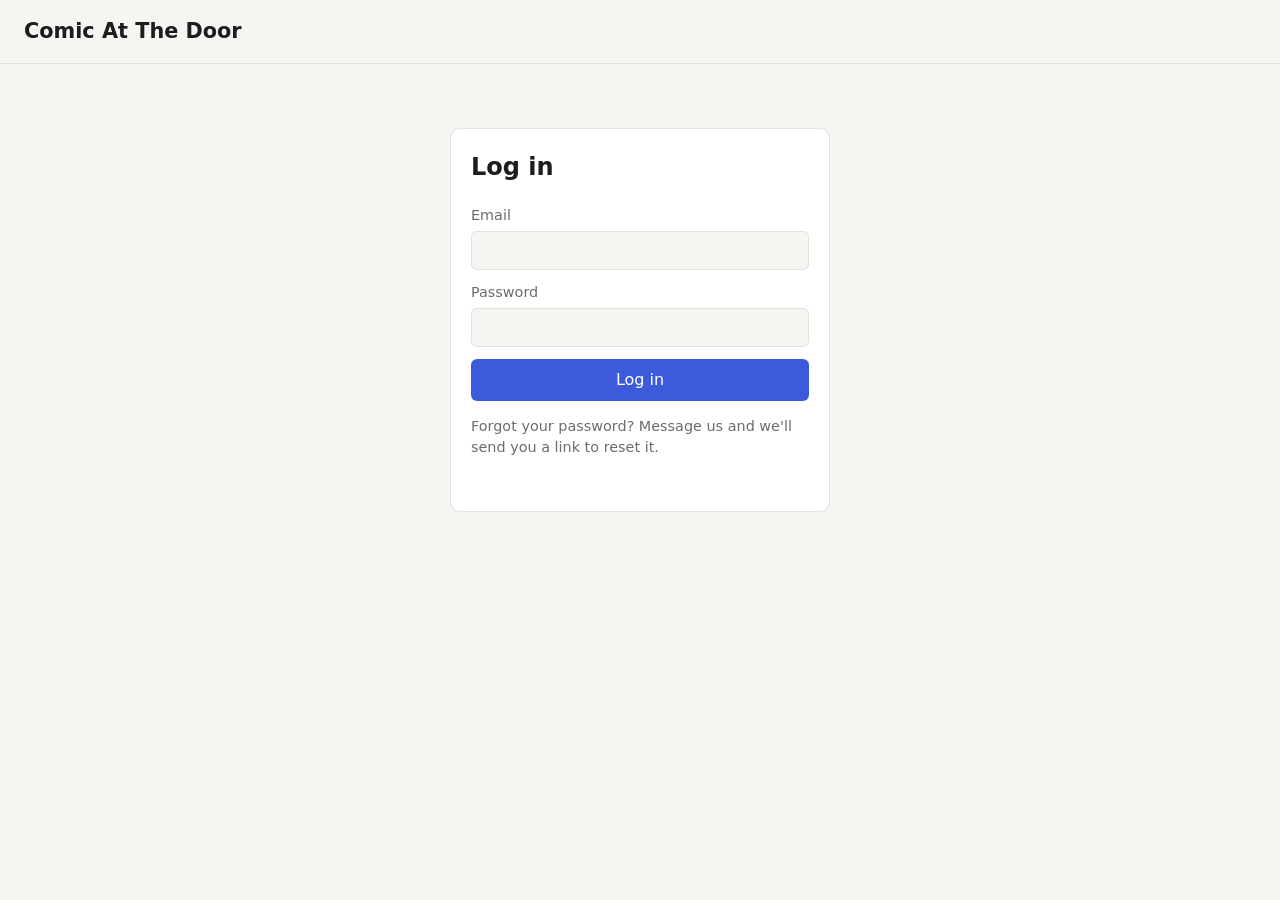
<file: index.html>
<!doctype html>
<html lang="en">
<head>
  <meta charset="utf-8">
  <meta name="viewport" content="width=device-width, initial-scale=1">
  <meta http-equiv="Content-Security-Policy" content="default-src 'self'; script-src 'self'; style-src 'self'; img-src 'self' data: https://*.supabase.co; connect-src 'self' https://*.supabase.co; object-src 'none'; base-uri 'none'; form-action 'self'">
  <meta name="referrer" content="no-referrer">
  <meta name="robots" content="noindex, nofollow">
  <title>Comic At The Door</title>
  <link rel="icon" href="data:,">
  <link rel="stylesheet" href="style.css?v=4">
</head>
<body>
  <header>
    <h1>Comic At The Door</h1>
    <div id="userbar" hidden>
      <span id="who"></span>
      <button id="logout" class="ghost">Log out</button>
    </div>
  </header>

  <main>
    <p id="loading" class="muted center" role="status">Loading…</p>

    <!-- Log in (no signup: invite only) -->
    <section id="auth" class="card narrow" hidden>
      <h2>Log in</h2>
      <form id="auth-form">
        <label>Email <input type="email" id="email" required autocomplete="email"></label>
        <label>Password <input type="password" id="password" required autocomplete="current-password"></label>
        <button type="submit" id="auth-submit">Log in</button>
      </form>
      <p class="muted small">Forgot your password? Message us and we'll send you a link to reset it.</p>
      <p id="auth-msg" class="msg" role="status" aria-live="polite"></p>
    </section>

    <!-- Accept invitation / reset link (a form, so link scanners can't use up the code) -->
    <section id="accept" class="card narrow" hidden>
      <h2 id="accept-title">Welcome to Comic At The Door</h2>
      <p id="accept-text">Please accept your invitation to access our comic archive. Enter the email address this invitation was sent to.</p>
      <form id="accept-form">
        <label>Email <input type="email" id="accept-email" required autocomplete="email"></label>
        <button type="submit" id="accept-btn">Accept invitation</button>
      </form>
      <p id="accept-msg" class="msg" role="status" aria-live="polite"></p>
      <p class="muted small"><a href="/">Already set up? Go to the comics</a></p>
    </section>

    <!-- Set password (after accepting an invite or reset link) -->
    <section id="setpw" class="card narrow" hidden>
      <h2>Choose your password</h2>
      <p class="muted small">You'll use this with your email to log in from now on.</p>
      <form id="setpw-form">
        <label>New password <input type="password" id="newpw" required minlength="8" autocomplete="new-password"></label>
        <label>Type it again <input type="password" id="newpw2" required minlength="8" autocomplete="new-password"></label>
        <button type="submit" id="setpw-btn">Save password</button>
      </form>
      <p id="setpw-msg" class="msg" role="status" aria-live="polite"></p>
    </section>

    <!-- Admin upload -->
    <section id="admin" class="card" hidden>
      <h2>Upload a new comic</h2>
      <form id="upload-form">
        <label>Title <input id="c-title" required maxlength="200"></label>
        <label>Date <input type="date" id="c-date" required></label>
        <label>Description <textarea id="c-desc" rows="2" maxlength="1000"></textarea></label>
        <label>Image (JPG, PNG, WebP or GIF) <input type="file" id="c-file" accept="image/jpeg,image/png,image/webp,image/gif" required></label>
        <button type="submit" id="upload-btn">Upload</button>
      </form>
      <p id="upload-msg" class="msg" role="status" aria-live="polite"></p>
    </section>

    <!-- Gallery -->
    <section id="gallery" hidden>
      <p id="empty" class="muted" hidden>No comics yet. Check back soon!</p>
      <div id="grid"></div>
    </section>
  </main>

  <script src="boot.js?v=4"></script>
  <script src="vendor/supabase-2.45.4.min.js"></script>
  <script src="config.js?v=4"></script>
  <script src="app.js?v=4"></script>
</body>
</html>
</file>
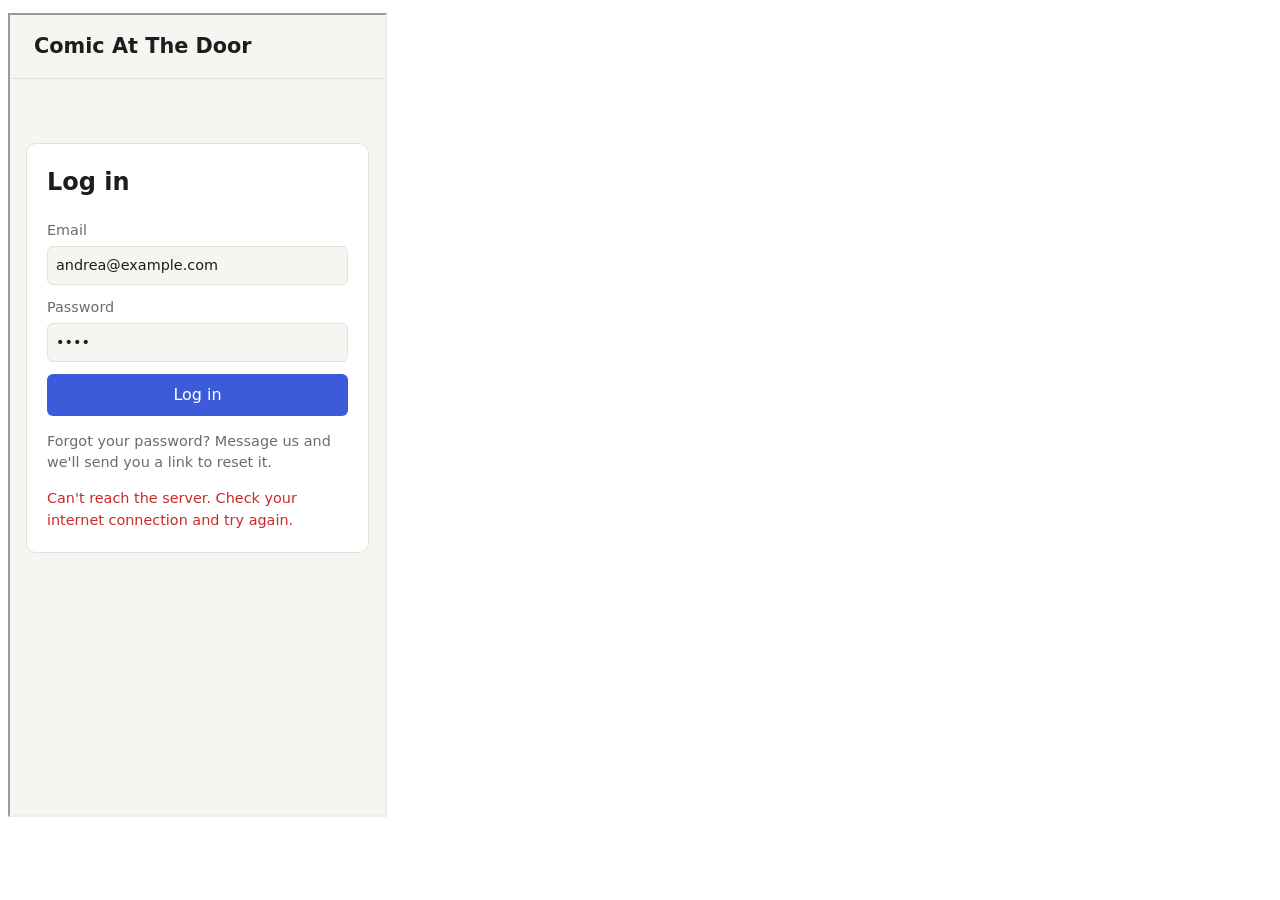
<file: tests/ui/runner.html>
<!doctype html>
<html><head><meta charset="utf-8"></head><body><pre id="out"></pre>
<script>
// Drives the real index.html/app.js (with a fake Supabase) through every reader and admin path.
const results = [];
const check = (name, cond, extra = '') => results.push((cond ? 'PASS ' : 'FAIL ') + name + (cond || extra === '' ? '' : '  [' + extra + ']'));
const sleep = (ms) => new Promise((r) => setTimeout(r, ms));
const mk = (email, meta = {}) => ({ password: 'pw-' + email, user: { id: 'id-' + email, email, user_metadata: meta } });
const sess = (u) => ({ access_token: 't', user: u.user });
const COMICS = [
  { id: 1, title: 'Second', description: 'desc two', image_path: 'b.png', published_on: '2026-11-15' },
  { id: 2, title: 'First', description: null, image_path: 'a.png', published_on: '2026-11-08' },
];
const allErrors = [], allCsp = [];
let frame;
function collect() {
  const S = window.__scenario;
  if (!S) return;
  if (!S.expectErrors) allErrors.push(...S.errors.map((e) => S.name + ': ' + e));
  allCsp.push(...S.csp.map((e) => S.name + ': ' + e));
}
async function load(name, scn, query = '', { keepStorage = false, wait = 300 } = {}) {
  collect();
  if (frame) frame.remove();
  if (!keepStorage) localStorage.clear();
  window.__scenario = Object.assign({ name, calls: [], comics: COMICS.slice(), admins: [], users: {}, codes: [], session: null, errors: [], csp: [] }, scn);
  frame = document.createElement('iframe');
  frame.style.width = '375px';   // phone width
  frame.style.height = '800px';
  frame.src = '/index.html' + query;
  document.body.appendChild(frame);
  await new Promise((r) => (frame.onload = r));
  await sleep(wait);
}
const d = () => frame.contentDocument;
const vis = (id) => !d().getElementById(id).hidden;
const txt = (id) => d().getElementById(id).textContent;
const IDS = ['loading', 'auth', 'accept', 'setpw', 'admin', 'gallery', 'userbar'];
const only = (...ids) => IDS.every((id) => vis(id) === ids.includes(id));
const shown = () => IDS.filter(vis).join(',');
const cards = () => d().querySelectorAll('#grid .comic').length;
const selects = () => window.__scenario.calls.filter((c) => c === 'comics:select').length;
const noSideScroll = () => d().documentElement.scrollWidth <= d().documentElement.clientWidth;
async function submit(formId, vals, wait = 400) {
  for (const [k, v] of Object.entries(vals)) d().getElementById(k).value = v;
  d().getElementById(formId).requestSubmit();
  await sleep(wait);
}
function setFile(name, type, size) {
  const W = frame.contentWindow;
  const dt = new W.DataTransfer();
  dt.items.add(new W.File([new Uint8Array(size)], name, { type }));
  d().getElementById('c-file').files = dt.files;
}
function localToday() { const x = new Date(); return new Date(x - x.getTimezoneOffset() * 60000).toISOString().slice(0, 10); }

(async () => {
  try {
    const A = 'andrea@example.com', ADMIN = 'admin@example.com';
    const LONG = 'a-really-long-email-address-for-testing-wrapping@some-long-domain-name.example.com';

    // ---- Logged out ----
    await load('logged-out', {});
    check('logged out: only the login form shows', only('auth'), shown());
    check('logged out: no sideways scrolling on a phone', noSideScroll());

    await load('wrong-pw', { users: { [A]: mk(A) } });
    await submit('auth-form', { email: A, password: 'nope' });
    check('wrong password: friendly message', /Wrong email or password/.test(txt('auth-msg')), txt('auth-msg'));
    check('wrong password: still on login, button usable', only('auth') && !d().getElementById('auth-submit').disabled, shown());

    // ---- Log in ----
    await load('login', { users: { [A]: mk(A) } });
    await submit('auth-form', { email: 'Andrea@Example.com', password: 'pw-' + A });
    check('login with capitals in email works', window.__scenario.loginEmail === A, window.__scenario.loginEmail);
    check('login: reader sees gallery, no admin form', only('gallery', 'userbar'), shown());
    check('login: both comics shown, newest first', cards() === 2 && d().querySelector('#grid h3').textContent === 'Second', cards());
    check('login: description shown, no empty description for the other', d().querySelectorAll('#grid .desc').length === 1);
    check('login: dates shown in long form', /November 15, 2026|15 November 2026/.test(d().querySelector('#grid small').textContent), d().querySelector('#grid small').textContent);
    check('login: no sideways scrolling in gallery', noSideScroll());

    const before = selects();
    frame.contentWindow.__emit('SIGNED_IN'); await sleep(300);
    frame.contentWindow.__emit('SIGNED_IN'); await sleep(300);
    check('tab switch: gallery not reloaded', selects() === before, selects() + ' vs ' + before);
    check('tab switch: no duplicate comics', cards() === 2, cards());

    d().getElementById('logout').click(); await sleep(400);
    check('log out: back to login form', only('auth'), shown());
    check('log out: comics cleared from page', cards() === 0, cards());
    check('log out: saved image links wiped', localStorage.getItem('cad-image-links') === null);

    // ---- Image link cache ----
    await load('cache-1', { session: sess(mk(A)) });
    check('first visit: image links requested', window.__scenario.signCalls === 1, window.__scenario.signCalls);
    check('first visit: image links saved', !!localStorage.getItem('cad-image-links'));
    await load('cache-2', { session: sess(mk(A)) }, '', { keepStorage: true });
    check('second visit: saved image links reused (no new request)', !window.__scenario.signCalls, window.__scenario.signCalls);
    check('second visit: images still have links', [...d().querySelectorAll('#grid img')].every((i) => i.getAttribute('src')));
    localStorage.setItem('cad-image-links', '{not json');
    await load('cache-corrupt', { session: sess(mk(A)) }, '', { keepStorage: true });
    check('corrupted saved links: gallery still works', cards() === 2 && window.__scenario.signCalls === 1, cards());

    // ---- Broken image link is repaired ----
    await load('bad-url', { session: sess(mk(A)), badUrls: { 'b.png': '/no-such-image.png' } }, '', { wait: 1200 });
    check('broken image link: fetched a fresh one', (window.__scenario.resigned || []).includes('b.png'), JSON.stringify(window.__scenario.resigned));
    check('broken image link: image now points at fresh link', d().querySelector('#grid img').getAttribute('src').startsWith('data:image/gif'));

    // ---- Invite ----
    const inv = () => ({ users: { [A]: mk(A, { needs_password: true }) }, codes: [{ email: A, token: '123456', type: 'invite' }] });
    await load('invite', inv(), '?otp=123456&type=invite');
    check('invite link: accept form shows', only('accept'), shown());
    check('invite link: invitation wording', /Welcome/.test(txt('accept-title')) && /Accept invitation/.test(txt('accept-btn')));
    check('invite link: no sideways scrolling', noSideScroll());
    await submit('accept-form', { 'accept-email': 'wrong@example.com' });
    check('invite: wrong email shows message', /doesn't match/.test(txt('accept-msg')), txt('accept-msg'));
    check('invite: wrong email keeps form open', only('accept'), shown());
    check('invite: wrong email did not use up code', window.__scenario.codes.length === 1);
    await submit('accept-form', { 'accept-email': ' Andrea@Example.com ' });
    check('invite: right email (caps/spaces) goes to password page', only('setpw'), shown() + ' / ' + txt('accept-msg'));
    check('invite: code removed from address bar', !frame.contentWindow.location.search.includes('otp'));
    await submit('setpw-form', { newpw: 'abcdefgh', newpw2: 'abcdefgX' });
    check('set password: mismatch is caught', /don't match/.test(txt('setpw-msg')), txt('setpw-msg'));
    check('set password: mismatch stays on page', only('setpw'), shown());
    await submit('setpw-form', { newpw: 'abcdefgh', newpw2: 'abcdefgh' }, 600);
    check('set password: lands in gallery', only('gallery', 'userbar'), shown() + ' / ' + txt('setpw-msg'));
    check('set password: comics not duplicated', cards() === 2, cards());
    check('set password: flag cleared', window.__scenario.users[A].user.user_metadata.needs_password === false);
    check('set password: password boxes emptied', d().getElementById('newpw').value === '');

    await load('invite-other-logged-in', { ...inv(), users: { [A]: mk(A, { needs_password: true }), [ADMIN]: mk(ADMIN) }, admins: ['id-' + ADMIN], session: sess(mk(ADMIN)) }, '?otp=123456&type=invite');
    check('invite while someone else logged in: accept form, not their gallery', only('accept'), shown());
    await submit('accept-form', { 'accept-email': A });
    check('invite while someone else logged in: switches to invitee password page', only('setpw'), shown());

    await load('came-back', { users: { [A]: mk(A, { needs_password: true }) }, session: sess(mk(A, { needs_password: true })) });
    check('came back before setting password: password page', only('setpw'), shown());

    await load('reopen-used', { users: { [A]: mk(A, { needs_password: true }) }, session: sess(mk(A, { needs_password: true })) }, '?otp=123456&type=invite');
    await submit('accept-form', { 'accept-email': A }, 600);
    check('reopened used link + same email: password page (no hang)', only('setpw'), shown() + ' / ' + txt('accept-msg'));
    check('reopened used link: button usable again', !d().getElementById('accept-btn').disabled);

    await load('reopen-used-done', { users: { [A]: mk(A) }, session: sess(mk(A)) }, '?otp=123456&type=invite');
    await submit('accept-form', { 'accept-email': A }, 600);
    check('reopened used link after setup: gallery', only('gallery', 'userbar'), shown());

    await load('bookmark', { users: { [A]: mk(A) }, session: sess(mk(A)) }, '?otp=123456&type=invite');
    d().querySelector('#accept a[href="/"]').click();
    await new Promise((r) => (frame.onload = r)); await sleep(400);
    check('"Already set up?" link goes straight to the comics', only('gallery', 'userbar'), shown());

    await load('used-no-session', { users: { [A]: mk(A) } }, '?otp=123456&type=invite');
    await submit('accept-form', { 'accept-email': A });
    check('used link, no session: clear message', /expired or was already used/.test(txt('accept-msg')), txt('accept-msg'));

    await load('truncated', {}, '?otp=123456');
    check('truncated link: falls back to login, no crash', only('auth'), shown());

    // ---- Password reset link ----
    await load('reset', { users: { [A]: mk(A) }, codes: [{ email: A, token: '654321', type: 'recovery' }] }, '?otp=654321&type=recovery');
    check('reset link: reset wording, not "invitation"', /Reset your password/.test(txt('accept-title')) && txt('accept-btn') === 'Continue', txt('accept-title'));
    await submit('accept-form', { 'accept-email': A });
    check('reset link: password page', only('setpw'), shown());
    await submit('setpw-form', { newpw: 'newpass12', newpw2: 'newpass12' }, 600);
    check('reset link: gallery after new password', only('gallery', 'userbar'), shown());

    // ---- Spoofed message in link ----
    await load('spoof', {}, '#error_description=Your+account+is+locked.+Email+your+password+to+evil%40example.com');
    check('crafted link cannot put its own words on the page', !/evil|locked/i.test(d().body.textContent), txt('auth-msg'));
    check('crafted link: shows our own expired-link message', /expired or was already used/.test(txt('auth-msg')), txt('auth-msg'));

    // ---- Account problems / network ----
    await load('deleted', { session: sess(mk(A)), getUserError: { message: 'User from sub claim in JWT does not exist', status: 403 } });
    check('deleted account: sent to login with explanation', only('auth') && /no longer valid/.test(txt('auth-msg')), shown() + ' / ' + txt('auth-msg'));

    await load('blip', { users: { [A]: mk(A) }, session: sess(mk(A)), getUserError: { message: 'Failed to fetch', status: 0 } });
    check('network blip: stays logged in', only('gallery', 'userbar') && !window.__scenario.signedOut, shown());

    await load('slow-check', { session: sess(mk(A)), getUserDelay: 2000 }, '', { wait: 300 });
    check('slow login check: "Loading…" shown, not a blank page', only('loading'), shown());
    await sleep(2200);
    check('slow login check: gallery once it answers', only('gallery', 'userbar'), shown());

    await load('hung-check', { session: sess(mk(A)), getUserHang: true }, '', { wait: 11000 });
    check('login check never answers: gallery after 10s anyway', only('gallery', 'userbar'), shown());

    await load('logout-mid-load', { session: sess(mk(A)), getUserDelay: 800 }, '', { wait: 100 });
    frame.contentWindow.__setSession(null);
    frame.contentWindow.__emit('SIGNED_OUT');
    await sleep(1200);
    check('logged out while page still loading: stays logged out', only('auth') && cards() === 0, shown());

    await load('comics-error', { session: sess(mk(A)), comicsError: true });
    check('comics fail to load: clear message', vis('empty') && /Could not load comics/.test(txt('empty')), txt('empty'));

    await load('empty', { comics: [], session: sess(mk(A)) });
    check('empty archive: friendly message', vis('empty') && /No comics yet/.test(txt('empty')), txt('empty'));

    await load('long-email', { session: sess(mk(LONG)) });
    check('very long email: no sideways scrolling', noSideScroll(), d().documentElement.scrollWidth);

    await load('verify-hang', { users: { [A]: mk(A, { needs_password: true }) }, codes: [{ email: A, token: '1', type: 'invite' }], verifyHang: true }, '?otp=1&type=invite');
    await submit('accept-form', { 'accept-email': A }, 16500);
    check('server not answering: error instead of hang', /Can't reach the server/.test(txt('accept-msg')), txt('accept-msg'));
    check('server not answering: button re-enabled', !d().getElementById('accept-btn').disabled);

    // ---- Site can't start ----
    await load('no-lib', { noLib: true, expectErrors: true });
    check('library failed to load: tells reader to refresh', /could not load/i.test(txt('loading')), txt('loading'));
    await load('never-init', { neverInit: true }, '', { wait: 12500 });
    check('stuck loading: helpful message after 12s', /taking longer than expected/.test(txt('loading')), txt('loading'));

    // ---- Admin ----
    await load('admin', { users: { [ADMIN]: mk(ADMIN) }, admins: ['id-' + ADMIN], session: sess(mk(ADMIN)) });
    check('admin: upload form + gallery', only('admin', 'gallery', 'userbar'), shown());
    check('admin: delete buttons on comics', d().querySelectorAll('#grid button.danger').length === 2);
    check('admin: upload date defaults to local today', d().getElementById('c-date').value === localToday(), d().getElementById('c-date').value);
    check('admin: label says admin', /\(admin\)/.test(txt('who')));

    setFile('IMG_0001.HEIC', 'image/heic', 1000);
    await submit('upload-form', { 'c-title': 'Heic', 'c-date': '2026-11-20' });
    check('admin: iPhone HEIC photo refused with explanation', /HEIC/.test(txt('upload-msg')) && !window.__scenario.uploaded, txt('upload-msg'));

    frame.contentWindow.confirm = () => false;
    setFile('huge.png', 'image/png', 6 * 1024 * 1024);
    await submit('upload-form', { 'c-title': 'Huge', 'c-date': '2026-11-20' });
    check('admin: huge image asks first, and cancel uploads nothing', !window.__scenario.uploaded);

    frame.contentWindow.confirm = () => true;
    setFile('Page 1.PNG', 'image/png', 1000);
    await submit('upload-form', { 'c-title': 'New one', 'c-date': '2026-11-20' }, 600);
    check('admin: upload succeeds', txt('upload-msg') === 'Uploaded!', txt('upload-msg'));
    check('admin: uploaded comic appears at the top', cards() === 3 && d().querySelector('#grid h3').textContent === 'New one', cards());
    check('admin: stored file name is random and safe', /^[0-9a-f-]+\.png$/.test(window.__scenario.uploaded.path), window.__scenario.uploaded.path);
    check('admin: browsers may cache uploaded images', window.__scenario.uploaded.opts.cacheControl === '604800');
    check('admin: form cleared, date reset to today', d().getElementById('c-title').value === '' && d().getElementById('c-date').value === localToday());

    frame.contentWindow.confirm = () => true;
    d().querySelector('#grid button.danger').click(); await sleep(500);
    check('admin: delete removes the comic', cards() === 2, cards());

    await load('reader', { session: sess(mk(A)) });
    check('reader: no upload form, no delete buttons', !vis('admin') && d().querySelectorAll('#grid button.danger').length === 0);

    collect();
    check('no uncaught JavaScript errors in any scenario', allErrors.length === 0, allErrors.join(' | '));
    check('no content-security-policy violations in any scenario', allCsp.length === 0, allCsp.join(' | '));
  } catch (e) {
    results.push('FAIL runner crashed: ' + e.stack);
  }
  document.getElementById('out').textContent = results.join('\n') + '\nDONE';
})();
</script></body></html>
</file>
<file: style.css>
:root {
  --bg: #f6f5f1; --fg: #1d1d1f; --muted: #6b6b70; --card: #fff;
  --line: #e3e1da; --accent: #3b5bdb; --danger: #c92a2a;
}
@media (prefers-color-scheme: dark) {
  :root { --bg: #151517; --fg: #ececee; --muted: #9a9aa2; --card: #1f1f23; --line: #2e2e34; --accent: #7c9cff; --danger: #ff6b6b; }
}
* { box-sizing: border-box; }
body { margin: 0; background: var(--bg); color: var(--fg); font: 16px/1.5 system-ui, sans-serif; }
header { display: flex; justify-content: space-between; align-items: center; gap: 12px; padding: 16px 24px; border-bottom: 1px solid var(--line); flex-wrap: wrap; }
h1 { margin: 0; font-size: 1.3rem; }
h2 { margin-top: 0; }
main { max-width: 960px; margin: 0 auto; padding: 24px 16px; display: grid; gap: 24px; }
.card { background: var(--card); border: 1px solid var(--line); border-radius: 10px; padding: 20px; }
.narrow { max-width: 380px; margin: 40px auto; width: 100%; }
form { display: grid; gap: 12px; }
label { display: grid; gap: 4px; font-size: .9rem; color: var(--muted); }
input, textarea { font: inherit; color: var(--fg); background: var(--bg); border: 1px solid var(--line); border-radius: 6px; padding: 8px; }
button { font: inherit; cursor: pointer; border: 0; border-radius: 6px; padding: 9px 14px; background: var(--accent); color: #fff; }
button.ghost { background: transparent; color: var(--fg); border: 1px solid var(--line); }
button.danger { background: transparent; color: var(--danger); border: 1px solid var(--line); padding: 4px 10px; font-size: .85rem; }
button:disabled { opacity: .6; cursor: wait; }
a { color: var(--accent); }
.muted { color: var(--muted); }
.msg { min-height: 1.2em; margin: 8px 0 0; font-size: .9rem; }
.msg.err { color: var(--danger); }
#userbar { display: flex; align-items: center; gap: 10px; min-width: 0; }
#who { overflow-wrap: anywhere; }
#grid { display: grid; gap: 24px; }
.comic { background: var(--card); border: 1px solid var(--line); border-radius: 10px; overflow: hidden; }
.comic img { display: block; width: 100%; height: auto; }
.comic .meta { padding: 14px 18px; display: grid; gap: 4px; }
.comic h3 { margin: 0; }
.comic .row { display: flex; justify-content: space-between; align-items: center; gap: 8px; }
.small { font-size: .9rem; }
.center { text-align: center; }
.comic .desc { margin: 4px 0 0; }
[hidden] { display: none !important; }
</file>
